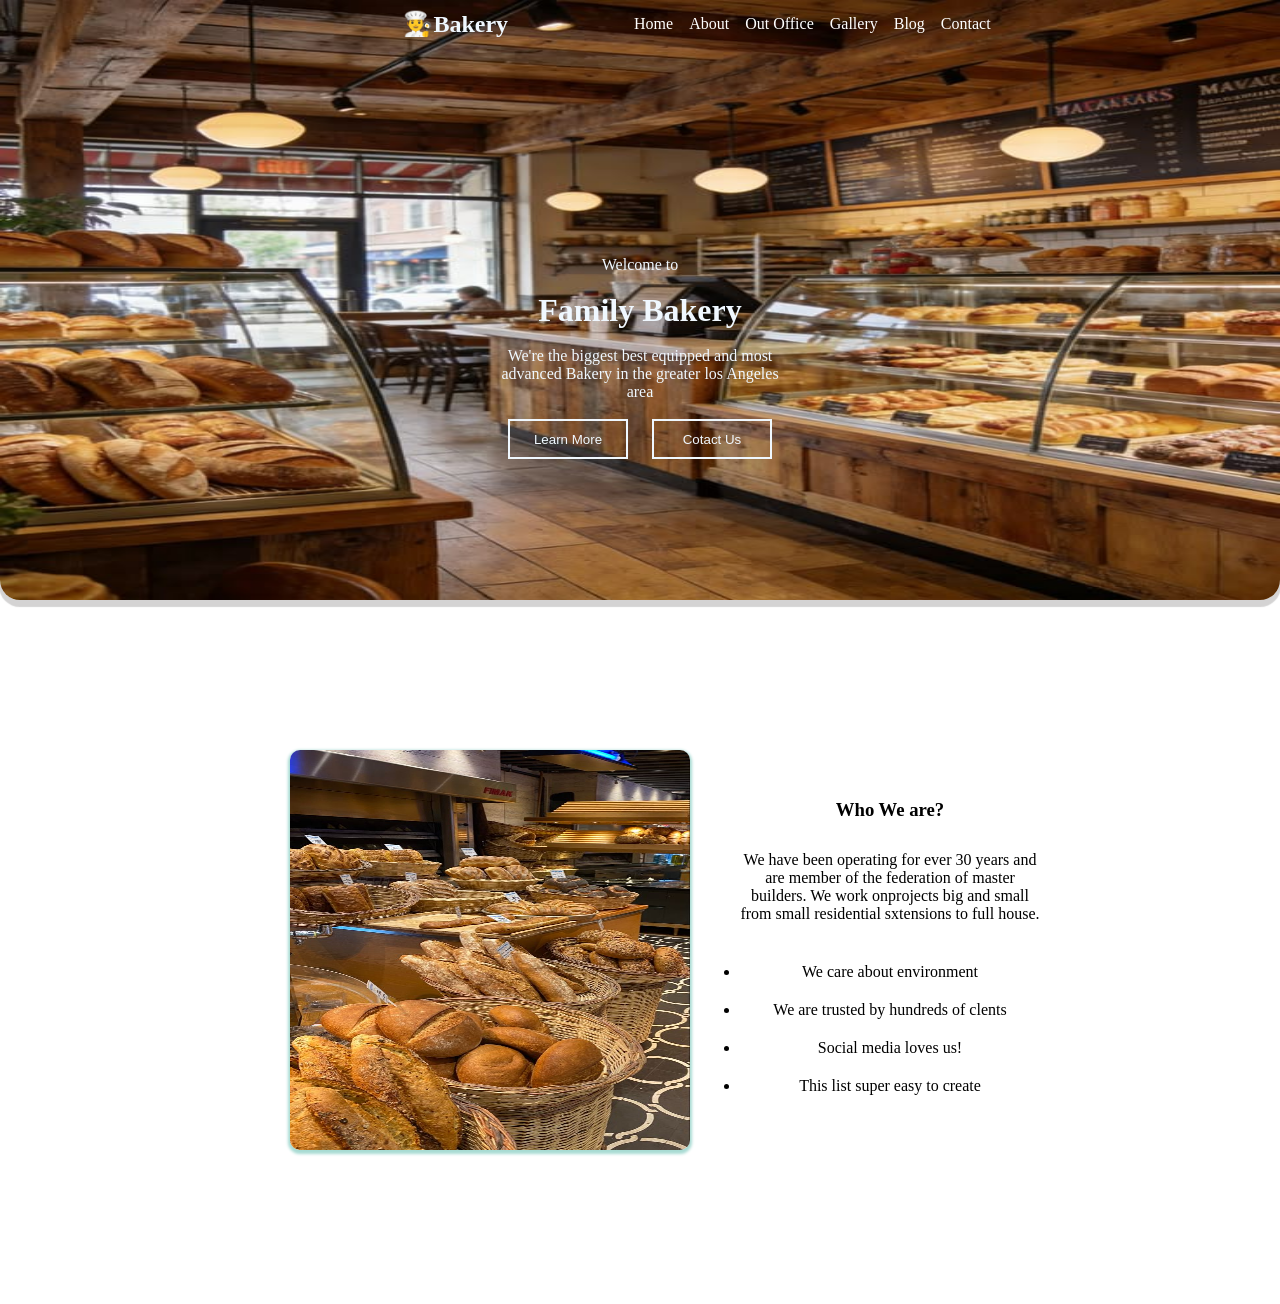
<file: day12/index.html>
<!DOCTYPE html>
<html lang="en">
<head>
    <meta charset="UTF-8">
    <meta name="viewport" content="width=device-width, initial-scale=1.0">
    <title>day10</title>
    <link rel="stylesheet" href="./css/style.css">
</head>
<body>
    
    <div class="header">
        <div class="head">
            <div class="logo">
                <h2>🧑‍🍳Bakery</h2>
            </div>
            <div class="nav">
                <a href="#">Home</a>
                <a href="#">About</a>
                <a href="#">Out Office</a>
                <a href="#">Gallery</a>
                <a href="#">Blog</a>
                <a href="#">Contact</a>
            </div>
        </div>
        <div class="cont">
            <p>Welcome to</p>
            <h1>Family Bakery</h1>
            <p>We're the biggest best equipped and most advanced Bakery in the greater los Angeles area</p>
            <button >Learn More</button>
            <button>Cotact Us</button>
        </div>
    </div>
    <div class="main">
        <div class="img">
            <img src="./images/image.jpg" alt="img">
        </div>
        <div class="det">
            <h3>Who We are?</h3>
            <p>We have been operating for ever 30 years and are member of the federation of master builders. We work onprojects big and small from small residential sxtensions to full house.</p>
            <ul>
                <li>We care about environment</li>
                <li>We are trusted by hundreds of clents</li>
                <li>Social media loves us!</li>
                <li>This list super easy to create</li>
            </ul>
        </div>

    </div>
    
   
    <script src="./js/script.js"></script>
</body>
</html>
</file>
<file: day12/css/style.css>
*{
    margin: 0;
    padding: 0;
}
.header{
    background-image: url(../images/img\ back.jpg);
    background-size: 100% 100%;
    background-position: center;
    height: 600px;
    text-align: center;
    color: aliceblue;
    border-radius: 0 0 20px 20px;
    box-shadow: 0 6px 1px 1px rgba(123, 120, 120, 0.33);
}
.head{
    display: flex;
    justify-content: center;
    align-items: center;
    padding: 10px ;
    margin: 0 auto 10px auto;

}
.logo{
    padding: 0 120px;
}
.nav a{
    padding: 0 6px;
    text-decoration: none;
    color:white ;
}
.nav a:hover{
    color: lab(62.69% 29.51 28.86);
}
.cont{
    padding: 180px;
}
.cont p{
    padding: 18px 0;
    width: 300px;
    margin: 0 auto;
}
.cont button{
    margin: 0 10px;
    width: 120px;
    height: 40px;
    background-color: transparent;
    color: aliceblue;
    border: none;
    border: 2px solid;

}
.cont button:hover{
    background-color: rgb(117, 93, 68);
}
.main{
    width: 50%;
    margin: 150px auto;
    text-align: center;
    display: flex;
    align-items: center;
    justify-content: center;
}

.img img{
    width: 400px;
    height: 400px;
    margin: 0 50px;
    border-radius: 10px;
    box-shadow: 0 2px 3px 2px rgb(168, 219, 211);
    
}
.det{
    width: 50%;
    
}
.det p{
    width: 300px;
    padding: 30px 0;
}
.det ul li{
    padding: 10px 0 ;
}
</file>
